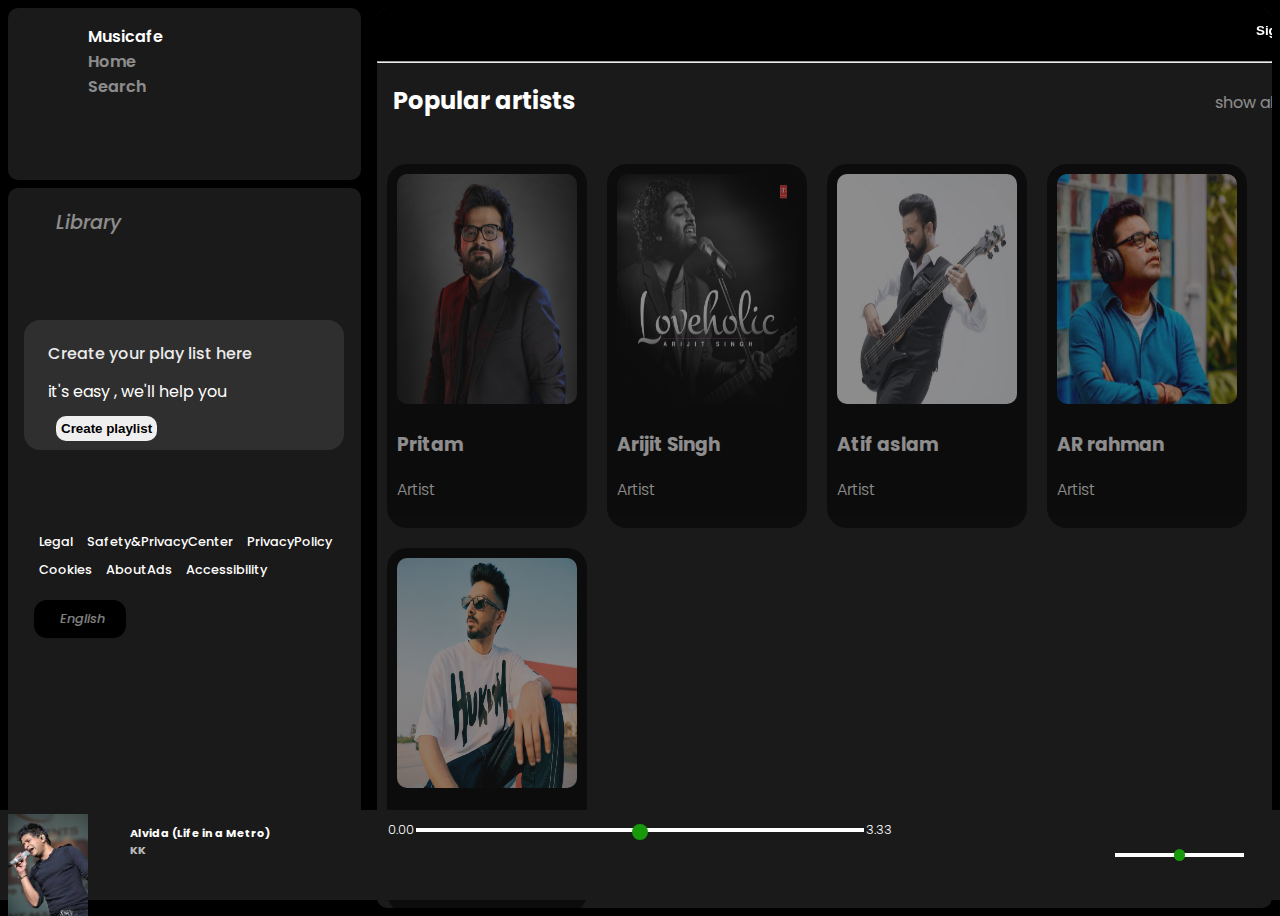
<file: spotify clone real/index.html>
<!DOCTYPE html>
<html lang="en">

<head>
    <meta charset="UTF-8">
    <meta name="viewport" content="width=device-width, initial-scale=1.0">
    <title>Document</title>
    <link rel="stylesheet" href="clone.css">
    <link rel="preconnect" href="https://fonts.googleapis.com">
    <link rel="preconnect" href="https://fonts.gstatic.com" crossorigin>
    <link
        href="https://fonts.googleapis.com/css2?family=Poppins:ital,wght@0,100;0,200;0,300;0,400;0,500;0,600;0,700;0,800;0,900;1,100;1,200;1,300;1,400;1,500;1,600;1,700;1,800;1,900&display=swap"
        rel="stylesheet">
    <link rel="stylesheet" href="https://cdnjs.cloudflare.com/ajax/libs/font-awesome/6.6.0/css/all.min.css"
        integrity="sha512-Kc323vGBEqzTmouAECnVceyQqyqdsSiqLQISBL29aUW4U/M7pSPA/gEUZQqv1cwx4OnYxTxve5UMg5GT6L4JJg=="
        crossorigin="anonymous" referrerpolicy="no-referrer" />

</head>

<body class="flow">







    <div class="main">
        <div class="sidebar">
            <i class="fa-solid fa-music" style="color: white; opacity: 5;"></i>
            <a href=# style="color: white; opacity: 5;">Musicafe</a>
            <i class="fa-solid fa-house"></i>
            <a href=#>Home</a>
            <i class="fa-solid fa-magnifying-glass"></i>
            <a href=#>Search</a>
        </div>
        <div class="lowersidebar">
            <i class="fa-solid fa-record-vinyl library"> <a href=#> Library </a></i>
            <i class="fa-solid fa-plus plus"></i>
            <div class="create">
                <h4>Create your play list here</h4><br>
                <p>it's easy , we'll help you </p> <br>
                <button>Create playlist</button>
            </div>
            <div class="terms">
                <p>
                <div>Legal</div>
                <div>Safety&PrivacyCenter</div>
                <div> PrivacyPolicy</div>
                <br>
                <div>Cookies</div>
                <div>AboutAds</div>
                <div>Accessibility</div> <br></p>
                <button class="language">
                    <div><i class="fa-solid fa-globe earth"> <a href="#" style="font-size: 0.8rem;">English</a></i>
                    </div>
                </button>
            </div>
        </div>
    </div>
    <div class="mainsection">
        <nav class="nav">
            <i class="fa-solid fa-arrow-left fa- arrow"></i>
            <i class="fa-solid fa-arrow-right arrow"></i>
            <button class="signlog" id="signup">Sign up</button>
            <button class="signlog">Log in</button>
            <hr>
        </nav>
        <div class="popular">
            <h2>Popular artists</h2>
            <p class="showall">show all</p>
        </div>

        <div class="cards">
            <div class="card"><img src="pritam.jpeg" alt="pritam">
                <h3>Pritam
                </h3>
                <p>Artist</p>
            </div>

            <div class="card"><img src="arijit.jpeg" alt="arijit">
                <h3>Arijit Singh
                </h3>
                <p>Artist</p>
            </div>
            <div class="card"><img src="atif.jpeg" alt="atif">
                <h3>Atif aslam
                </h3>
                <p>Artist</p>
            </div>
            <div class="card"><img src="AR.jpeg" alt="">
                <h3>AR rahman
                </h3>
                <p>Artist</p>
            </div>
            <div class="card"><img src="Annirudh.jpg" alt="aniruddh">
                <h3>Annirudh
                </h3>
                <p>Artist</p>
            </div>

            <h2 class="popular">Popular album</h2>
            <div class="card"><img src="./albums/Holiday.jpg" alt="Holiday">
                <h3>Holiday</h3>
                <p>Mithoon,Arijit</p>
            </div>
            <div class="card"><img src="./albums/animal.jpg" alt="Animal">
                <h3>Animal</h3>
                <p>Vishal Mishra</p>
            </div>
            <div class="card"><img src="./albums/Rockstar-.jpg" alt="Rockstar">
                <h3>Rockstar</h3>
                <p>Mohit , AR rahman</p>
            </div>
            <div class="card"><img src="./albums/fan.jpg" alt="fan">
                <h3>Fan</h3>
                <p>Nakash Aziz</p>
            </div>
            <div class="card"><img src="./albums/kalki.jpeg" alt="kalki">
                <h3>Kalki</h3>
                <p>Nag Ashwin</p>
            </div>
            <div class="footer">
                <div class="line"></div>
            </div>

        </div>
    </div>
    <div class="playbar">
        <div class="bar1">
            <div><img src="kk.jpeg" alt="kk"></div>
            <div class="songname">
                <h4>Alvida (Life in a Metro) <br> <span style="opacity: 0.7;">KK</span></h4>
            </div>
            <div class="icon"><i class="fa-regular fa-heart "></i></div>
        </div>
        <div class="bar2">
            <div class="bar2icons">
                <i class="fa-regular fa-circle-left"></i>
                <i class="fa-regular fa-circle-play " style="font-size: 2rem"></i>
                <i class="fa-regular fa-circle-right"></i>

            </div>
            <div class="bar2control">
                <span class="currenttime">0.00</span>
                <input type="range" name="playbar" class="playbarcontrol" step="1" style="width: 70%;">
                <span class="lasttime">3.33</span>
            </div>
        </div>
        <div class="bar3">
            <div><i class="fa-solid fa-sliders"></i></div>
            <div><i class="fa-solid fa-gear"></i></div>
            <div><i class="fa-solid fa-volume-high" style="margin-left: 1rem;color: rgb(11, 195, 11);"></i></div>
            <input type="range">

        </div>
    </div>


</body>

</html>
</file>
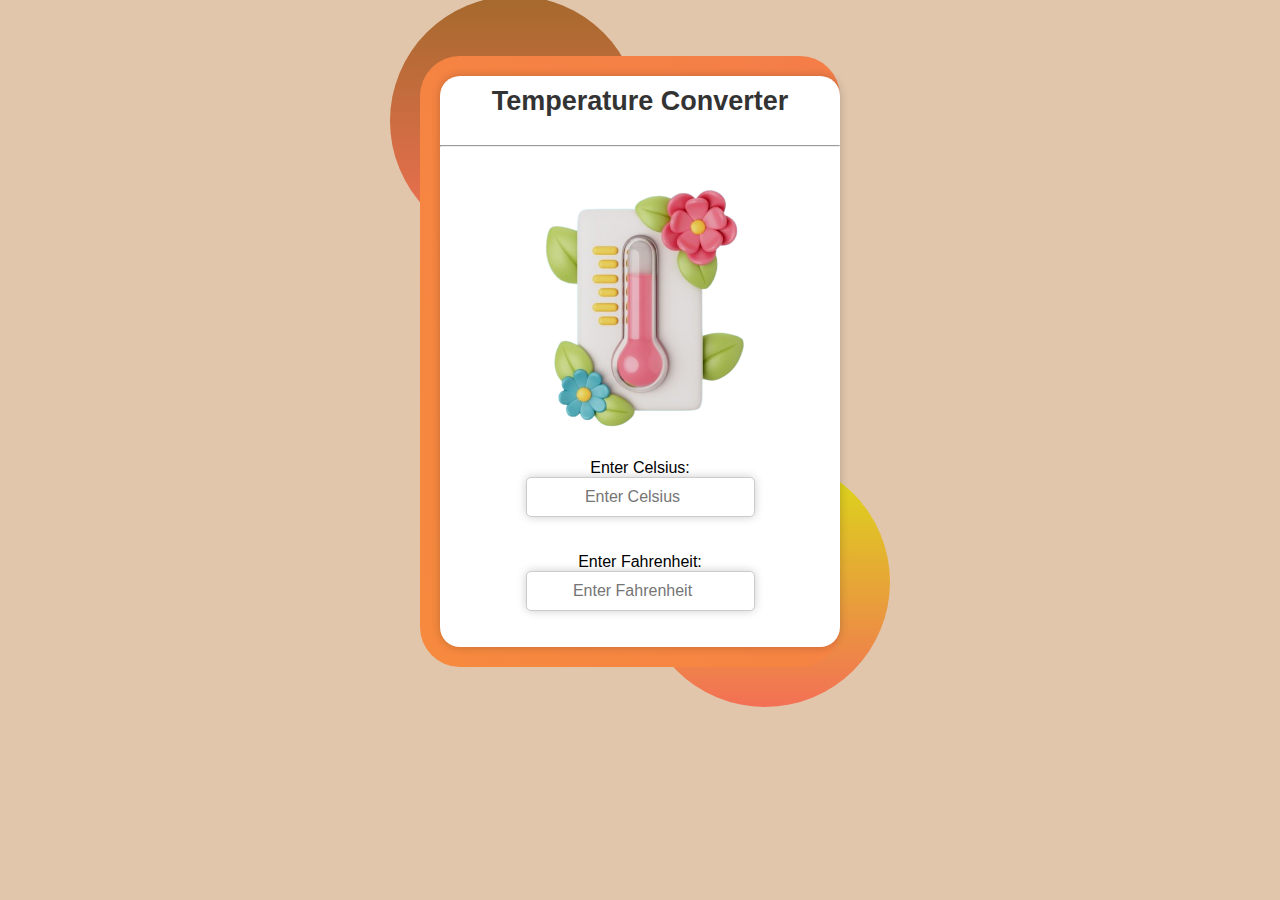
<file: temparature converter/index.html>
<!DOCTYPE html>
<html lang="en">
<head>
    <meta charset="UTF-8" />
    <meta name="viewport" content="width=device-width, initial-scale=1.0" />
    <title>Temperature Converter Page</title>
    
    <!-- Link to CSS -->
    <link rel="stylesheet" href="tc.css">

    <!-- Font Awesome Links -->
    <link rel="stylesheet" href="https://cdnjs.cloudflare.com/ajax/libs/font-awesome/6.6.0/css/all.min.css"
        integrity="sha512-Kc323vGBEqzTmouAECnVceyQqyqdsSiqLQISBL29aUW4U/M7pSPA/gEUZQqv1cwx4OnYxTxve5UMg5GT6L4JJg=="
        crossorigin="anonymous" referrerpolicy="no-referrer" />
</head>

<body>
    <div class="container">
        <div class="illustration1"></div>
        <h1>Temperature Converter</h1>
        <hr>
        <img class="logo" src="tc3_img-removebg-preview.png" alt="Temperature Converter Logo"><br>
        
        <label for="celsius">Enter Celsius:</label>
        <input type="number" id="celsius" placeholder="Enter Celsius" oninput="convertToFahrenheit()">
        <br><br>

        <label for="fahrenheit">Enter Fahrenheit:</label>
        <input type="number" id="fahrenheit" placeholder="Enter Fahrenheit" oninput="convertToCelsius()">
        <br><br>

        <div id="result"></div>
        <div class="illustration"></div>
    </div>

    <!-- Link to JavaScript -->
    <script src="tc.js"></script>
</body>
</html>
</file>
<file: spotify clone real/clone.css>
body{
font-family: "Poppins", sans-serif;
  font-weight: 600;
  font-style: normal;
  background-color: rgb(0, 0, 0);
  margin: 0;
  padding: 0;
  display: flex;
 overflow: hidden;
}


.sidebar{
    width: 353px;
    height: 172px;
 background-color: rgb(27, 26, 26);
 border-radius: 10px;
 display: flex;
 flex-direction: column;
 margin: 0.5rem;
}
.sidebar i{
    color: white;
    position: relative;
    top: 2.5rem;
    left: 2rem;
    opacity: 0.5;
    width: 100px;

}
.sidebar a{
    text-decoration: none;
    color: white;
    position: relative;
    left: 5rem;
    top: 1rem;
    opacity: 0.5;
    width: 100px;
}
.sidebar a:hover ,.sidebar i:hover{
    opacity: 4;
    font-size: 1.1rem;
}
i{
    cursor: pointer;
}
.lowersidebar{
    width: 353px;
    height: 700px;
 background-color: rgb(27, 26, 26);
 border-radius: 10px;
 display: flex;
 flex-direction: row;
 margin: 0.5rem;
 justify-content: space-between;

}
.lowersidebar i{
    position: relative;
    top: 20px;
    color: #ffff;
    opacity: 0.5;
    font-size: 1.3;
}
.lowersidebar a{
    text-decoration: none;
    color: #ffff;
    font-family: "Poppins", sans-serif;
    font-weight: 500;
    font-size: 1.2rem;
    margin: 1rem;
}
.library{
    position: relative;
    left: 2rem;
}
.plus{
    right: 2rem;
    font-size: 1.2rem;
}
 .lowersidebar  a,i:hover{
    opacity: 3;
   transition: 0.5s ease-in;
}
.create{
    width: 320px;
    height:130px ;
    background-color:rgb(48, 47, 47);
    position: absolute;
    top: 20rem;
    left: 1.5rem;
    border-radius: 1rem;
}
.create h4{
    padding-left: 1.5rem;
    color: #ffff;
    opacity: 0.9;
    font-weight: 500;
}
.create p{
    padding-left: 1.5rem;
    position: relative;
    bottom: 50px;
    font-size: 1rem;
    font-weight: 400;
    color: #ffff;
}
.create button{
    position: relative;
    bottom: 80px;
    left: 2rem;
    border:  none;
    border-radius: 10px;
    padding: 5px;
   font-weight: 700;
   cursor: pointer;
}
.create button:hover{
    font-size: 0.9rem;
    opacity: 0.7;
    transition: 0.5s;
}
.terms{
    background-color: rgb(27, 26, 26);
    width: 320px;
    height:200px ;
    position: absolute;
    top: 32rem;
    left: 1.5rem;
   padding-left: 10px;
}
.terms div{
    margin: 5px;
    font-weight: 450;
    font-size: 0.8rem;
    display: inline-block;
    color: #ffff;
   
}
.terms button{
    border: none;
    border-radius: 13px;
    padding: 5px 0px 5px 5px;
    background-color: black;
   
}
.terms button div{
    position: relative;
    bottom: 20px; 
    font-size: 0.7rem;
    
}
.language a:hover{
    color:rgb(255, 255, 255);
}
 .mainsection{
    background-color: rgb(27, 26, 26);
    height: 100vh;
    width: 100%;
    overflow: auto;
 overflow-x: hidden;
    border-radius: 10px;
    margin: 0.5rem;
    
}
.mainsection .nav{
    position: sticky;
    top: 0;
    background-color: #000000;
    z-index: 10;
   
}
.mainsection .nav .arrow{
    font-size: 1.5rem;
    margin: 1rem;
    color: #ffff;
    opacity: 0.5;
}
.mainsection .nav .arrow:hover{
    opacity: 1;
}

 .signlog{
    position: relative;
    left: 50rem;
    padding: 15px ;
    font-weight: 700;
    border: none;
    border-radius: 50px;
    margin-right: 1rem;
}
#signup{
    background-color: black;
    color: #ffff;
}
.signlog:hover{
    font-size: 0.9rem;
}


.cards{
    
    background-color:rgb(27, 26, 26);
    display: flex;
    flex-wrap: wrap;
    
}
.card img{
    height: 230px;
    width: 180px;
    border-radius: 10px;
    
}
.card{
    margin: 10px;
    padding: 10px;
    background-color: black;
    color: #ffff;
    opacity: 0.5;
    border-radius: 20px;
    cursor: pointer;
}
.card p{
    font-weight: 300;
}
.card:hover {
    opacity: 1;
    transition: 0.2s;
  
}

.popular{
    color: #ffff;
    margin: 1rem;
    width: 100%;

   
}
.showall{
    color: #ffff;
    position: relative;
    left:90%;
    opacity: 0.5;
    font-weight: 400;
    margin: 1rem;
    height: 0px;
    bottom: 3rem;
}
.footer{
 width: 100%;
 height: 300px;
 display: flex;
 justify-content: center;
 align-items: center;
}
.line{
    border-top: white solid 2px;
    width: 90%;
    height: 30%;
    opacity: 0.5;
}
.playbar{
    background-color:rgb(27, 26, 26) ;
    position:fixed;
    bottom: 0px;
    width: 100%;
    height: 10%;
    display: flex;
    z-index: 5;
   
}

.bar2{
    width: 50%;
}
.bar2icons{
    display: flex;
    justify-content: center;
    align-items: center;
    gap: 3rem;
    position: relative;
    top: 10px;
    color: #ffffff;
    opacity: 0.5;
    transition: 0.5s;
    font-size: 1.5rem;
}

.bar2icons:hover{
    opacity: 1;
}
.bar2control{
    display: flex;
    justify-content: center;
    position: relative;
    top: 10px;
    color: #ffffff;
    font-weight: 300;
    font-size: small;
    
}
.playbarcontrol{
    appearance: none;
    background-color: transparent;
    cursor: pointer;
}
.playbarcontrol::-webkit-slider-runnable-track{
    background-color: #ffffff;
    height: 0.2rem;
}
.playbarcontrol::-webkit-slider-thumb{
appearance: none;
background-color: rgb(24, 153, 12);
height: 1rem;
width: 1rem;
border-radius: 50%;
margin-top: -0.3rem;

}

.bar3{
    width: 25%;
    display: flex;
    justify-content: space-evenly;
    align-items: center;
}
.bar3 >div> i{
    color: #ffffff;
    opacity: 0.7;
    font-size: 0.9rem;
}
.bar3 >input{
    appearance: none;
    height: 0.25rem;
}
.bar3 >input::-webkit-slider-thumb{
    appearance: none;
    background-color: rgb(24, 153, 12);
    height: 0.7rem;
    width: 0.7rem;
    border-radius: 50%;
    
    
}

.bar1{
    width: 25%;
    display: flex;
    justify-content: space-between;
    align-items: space-evenly;
    

}
.bar1 img{
   width: 5rem;
   margin-left:10% ;
   margin-top: 5%;
   
    
}
.bar1 .songname{
    color: #ffffff;
    font-weight: 200;
    font-size: 0.7rem;
    font-weight: 100;
   
}
.icon{
    opacity: 0.5;
    color: #ffff;
    margin-top: 0.7rem;
    cursor: pointer;
   
}
.icon:hover{
    opacity: 1;
}

@media (max-width: 500px) {
    /* General adjustments */
    body {
        flex-direction: column;
        overflow: auto;
    }

    .sidebar, .lowersidebar, .create, .terms, .mainsection, .footer {
        width: 95%;
        margin: 0.5rem auto;
        flex-direction: column;
        height: auto;
    }

    .sidebar {
        height: auto;
        align-items: flex-start;
    }

    .sidebar i, .sidebar a {
        position: static;
        margin: 0.5rem;
        font-size: 1rem;
        text-align: left;
    }

    .lowersidebar {
        flex-direction: column;
        justify-content: center;
        align-items: flex-start;
    }

    .lowersidebar i, .lowersidebar a {
        margin: 0.5rem;
        font-size: 1rem;
        text-align: left;
    }

    .create, .terms {
        position: static;
        padding: 1rem;
    }

    .mainsection .nav {
        padding: 1rem;
        z-index: 0;
        display: none;
    }

    .mainsection .nav .arrow {
        font-size: 1.2rem;
        margin: 0.5rem;
    }

    .signlog {
        width: 100%;
        text-align: center;
        padding: 10px;
        margin: 0.5rem 0;
        font-size: 0.8rem;
    }

    .cards {
        flex-direction: column;
        align-items: center;
    }

    .card {
        width: 90%;
        margin: 10px auto;
        padding: 1rem;
    }

    .card img {
        width: 100%;
        height: auto;
    }

    .popular {
        text-align: center;
        margin: 0.5rem;
    }

    .showall {
        left: auto;
        right: 0;
        margin: 0.5rem 1rem;
        font-size: 0.8rem;
    }

    .footer {
        flex-direction: column;
        padding: 1rem;
    }

    .line {
        width: 100%;
    }

    .playbar {
        flex-direction: column;
        height:auto;
        padding: 1rem;
    }

    .bar1, .bar2, .bar3 {
        width: 100%;
        margin: 0.5rem 0;
        flex-direction: column;
        align-items: center;
    }

    .bar2icons, .bar2control, .bar3 > div > i {
        font-size: 1.2rem;
    }

    .bar1 img {
        width: 4rem;
        margin: 0.5rem 0;
    }

    .icon {
        margin: 0.5rem 0;
    }

    .playbarcontrol {
        width: 90%;
    }
}
</file>
<file: temparature converter/tc.css>
body {
    background-color: #e1c6ac;
    font-family: Arial, Helvetica, sans-serif;
    text-align: center;
}

h1 {
    font-size: 27px;
    color: #333;
    padding: 10px;
}

label {
    padding-bottom: 1rem;
}

.container {
    position: relative;
    max-width: 400px;
    margin: 6% auto;
    --borderWidth: 20px;
    background-color: #fff;
    border-radius: var(--borderWidth);
    box-shadow: 0 0 10px rgba(0, 0, 0, 0.2);
}

.container::after {
    content: '';
    position: absolute;
    top: calc(-1 * var(--borderWidth));
    left: calc(-1 * var(--borderWidth));
    height: calc(100% + var(--borderWidth) * 2);
    width: calc(100% + var(--borderWidth));
    background: linear-gradient(60deg, #f79533, #f37055);
    border-radius: calc(2 * var(--borderWidth));
    z-index: -1;
    animation: animatedgradient 3s ease alternate infinite;
    background-size: 300% 300%;
}

.logo {
    height: 300px;
    width: 300px;

}

input[type="number"] {
    display: block;
    position: relative;
    padding: 10px;
    margin: 0 auto;
    font-size: 1rem;
    border: 1px solid #ccc;
    text-align: center;
    border-radius: 5px;
    box-shadow: 0 0 10px rgba(0, 0, 0, 0.2);
    background-color: #fff;
    color: #333;
}

button {
    height: 50px;
    width: 250px;
    margin: 10px;
    border-radius: 2rem;
    border: 5px;
    font-size: 1rem;
    background-color: #333;
    color: #fff;
    cursor: pointer;
}

button:hover {
    background-color: #555;
}

#result {
    margin-top: 50px;
    font-size: 36px;
    color: #333;
}

.illustration {
    width: 250px;
    height: 250px;
    background: linear-gradient(#dadd17, #f37055);
    position: absolute;
    right: -50px;
    bottom: -60px;
    border-radius: 50%;
    z-index: -1;
}

.illustration1 {
    width: 250px;
    height: 250px;
    background: linear-gradient(#a5692d, #f37055);
    border-radius: 50%;
    position: absolute;
    top: -80px;
    left: -50px;
    z-index: -1;
}
</file>
